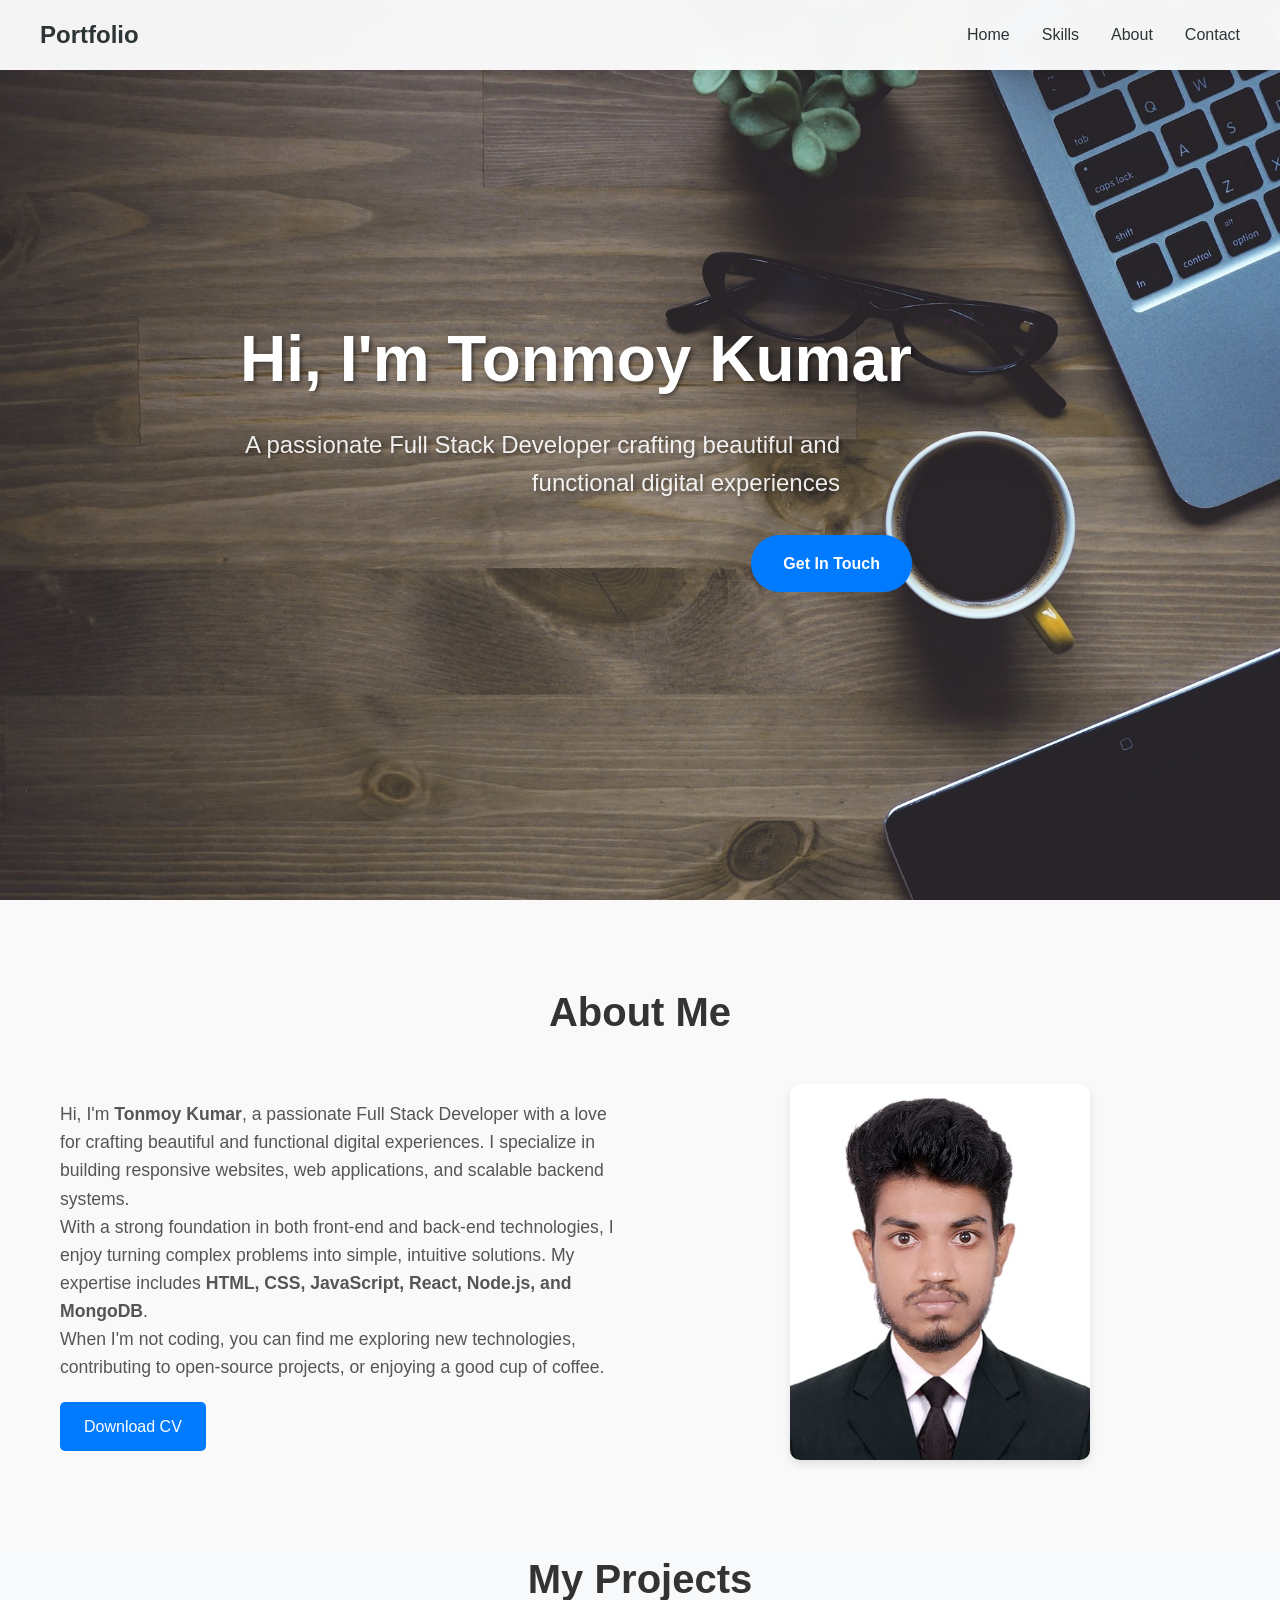
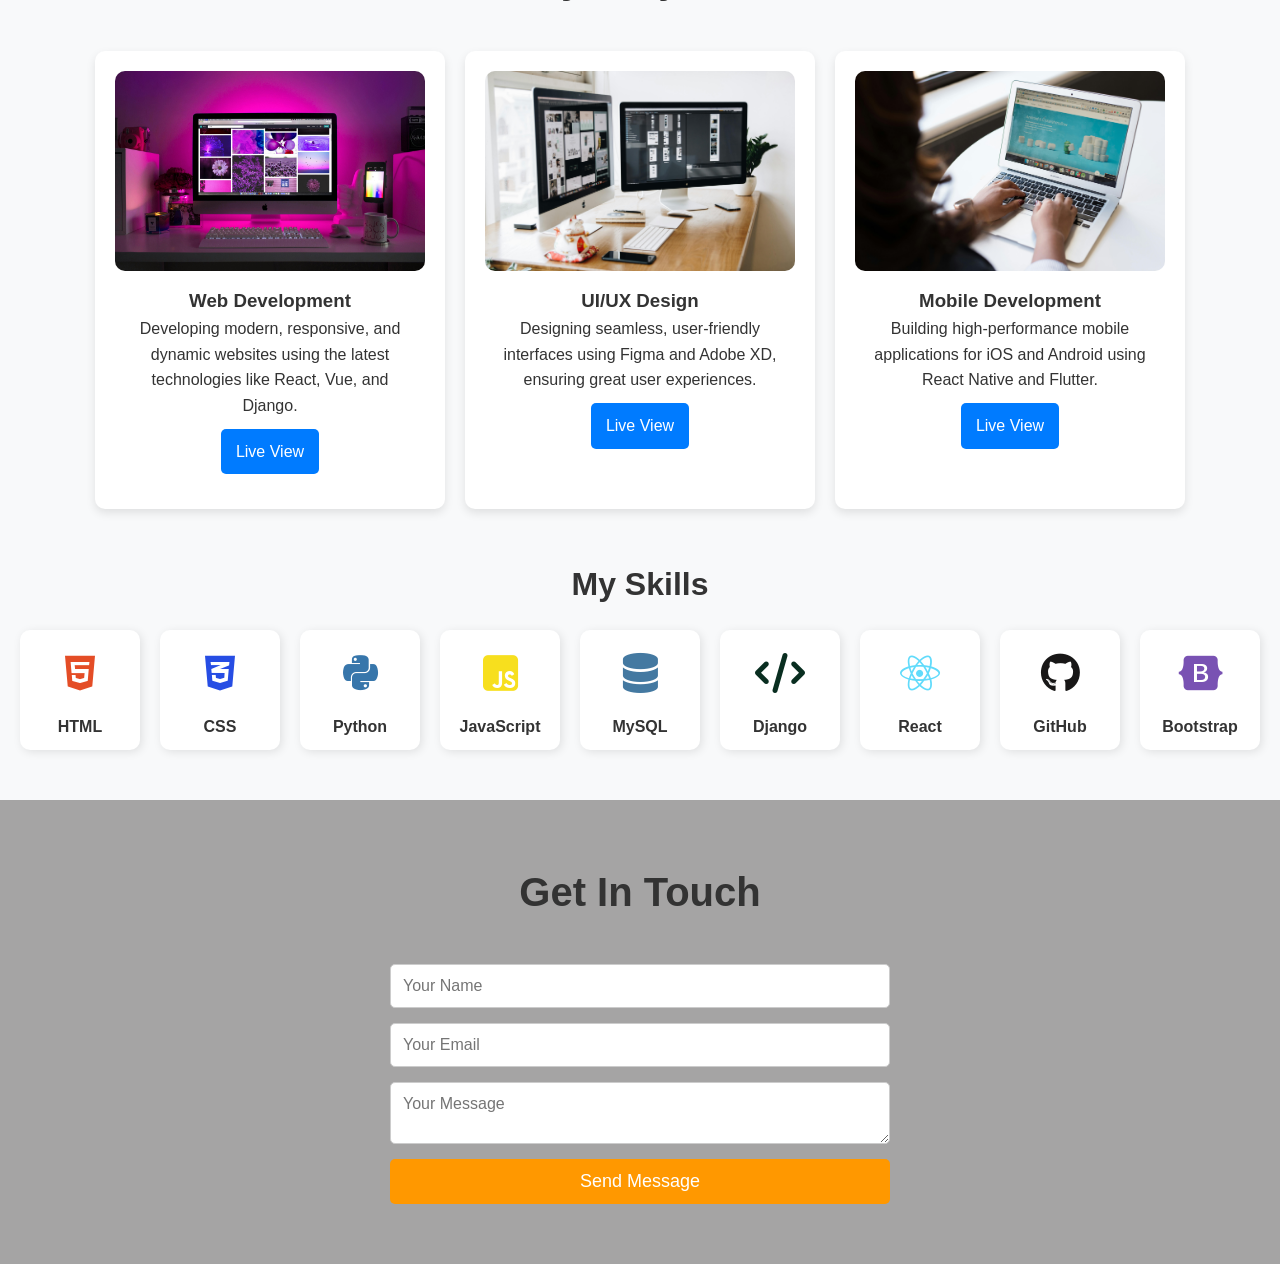
<file: assets/index.html>
<!DOCTYPE html>
<html lang="en">
<head>
    <meta charset="UTF-8">
    <meta name="viewport" content="width=device-width, initial-scale=1.0">
    <title>Portfolio</title>
    <link rel="stylesheet" href="style.css">
    <link rel="stylesheet" href="https://cdnjs.cloudflare.com/ajax/libs/font-awesome/6.4.2/css/all.min.css">

</head>
<body>
    <nav class="navbar">
        <div class="nav-content">
            <a href="#home" class="logo">Portfolio</a>
            <ul class="nav-links">
                <li><a href="#home">Home</a></li>
                <!-- <li><a href="#services">Services</a></li> -->
                <li><a href="#skills">Skills</a></li>
                <li><a href="#about">About</a></li>
                <li><a href="#contact">Contact</a></li>
            </ul>
        </div>
    </nav>

    <section id="home">
        <div class="section-container home-content">
            <!-- Banner Image -->
            <img src="/img/banner.jpg" alt="Banner Image" class="banner-image">
            
            <!-- Hero Text and Subtitle -->
            <h1 class="hero-text">Hi, I'm Tonmoy Kumar</h1>
            <p class="hero-subtitle">A passionate Full Stack Developer crafting beautiful and functional digital experiences</p>
            
            <!-- Call to Action Button -->
            <a href="#contact" class="cta-button">Get In Touch</a>
        </div>
    </section>

    <section id="about">
        <div class="section-container about-content">
            <h2 class="section-title">About Me</h2>
            <div class="about-details">
                <div class="about-text">
                    <p>
                        Hi, I'm <strong>Tonmoy Kumar</strong>, a passionate Full Stack Developer with a love for crafting beautiful and functional digital experiences. I specialize in building responsive websites, web applications, and scalable backend systems.
                    </p>
                    <p>
                        With a strong foundation in both front-end and back-end technologies, I enjoy turning complex problems into simple, intuitive solutions. My expertise includes <strong>HTML, CSS, JavaScript, React, Node.js, and MongoDB</strong>.
                    </p>
                    <p>
                        When I'm not coding, you can find me exploring new technologies, contributing to open-source projects, or enjoying a good cup of coffee.
                    </p>
                    <!-- Download CV Button -->
                    <a href="/doc/Tonmoy.pdf" download class="cv-button">Download CV</a>
                </div>
                <div class="about-image">
                    <img src="/img/profile.jpeg" alt="Tonmoy Kumar" class="profile-pic">
                </div>
            </div>
        </div>
    </section>

    <section id="projects">
        <div class="section-container">
            <h2 class="section-title">My Projects</h2>
            <div class="projects-grid">
                
                <!-- Project 1 -->
                <div class="projects-card">
                    <img src="/img/p3.jpg" alt="Web Development" class="project-image">
                    <div class="project-content">
                        <h3>Web Development</h3>
                        <p>Developing modern, responsive, and dynamic websites using the latest technologies like React, Vue, and Django.</p>
                        <a href="https://example.com/web-dev" class="live-button" target="_blank">Live View</a>
                    </div>
                </div>
    
                <!-- Project 2 -->
                <div class="projects-card">
                    <img src="/img/p2.jpg" alt="UI/UX Design" class="project-image">
                    <div class="project-content">
                        <h3>UI/UX Design</h3>
                        <p>Designing seamless, user-friendly interfaces using Figma and Adobe XD, ensuring great user experiences.</p>
                        <a href="https://example.com/ui-ux" class="live-button" target="_blank">Live View</a>
                    </div>
                </div>
    
                <!-- Project 3 -->
                <div class="projects-card">
                    <img src="/img/p1.jpg" alt="Mobile Development" class="project-image">
                    <div class="project-content">
                        <h3>Mobile Development</h3>
                        <p>Building high-performance mobile applications for iOS and Android using React Native and Flutter.</p>
                        <a href="https://example.com/mobile-app" class="live-button" target="_blank">Live View</a>
                    </div>
                </div>
    
            </div>
        </div>
    </section>
     

    <section id="skills">
        <h2 class="section-title">My Skills</h2>
        <div class="skills-container">
            <div class="skill-card">
                <div class="skill-icon"><i class="fab fa-html5"></i></div>
                <p class="skill-name">HTML</p>
            </div>

            <div class="skill-card">
                <div class="skill-icon"><i class="fab fa-css3-alt"></i></div>
                <p class="skill-name">CSS</p>
            </div>

            <div class="skill-card">
                <div class="skill-icon"><i class="fab fa-python"></i></div>
                <p class="skill-name">Python</p>
            </div>

            <div class="skill-card">
                <div class="skill-icon"><i class="fab fa-js-square"></i></div>
                <p class="skill-name">JavaScript</p>
            </div>

            <div class="skill-card">
                <div class="skill-icon"><i class="fas fa-database"></i></div>
                <p class="skill-name">MySQL</p>
            </div>


            <div class="skill-card">
                <div class="skill-icon"><i class="fas fa-code"></i></div>
                <p class="skill-name">Django</p>
            </div>

            <div class="skill-card">
                <div class="skill-icon"><i class="fab fa-react"></i></div>
                <p class="skill-name">React</p>
            </div>


            <div class="skill-card">
                <div class="skill-icon"><i class="fab fa-github"></i></div>
                <p class="skill-name">GitHub</p>
            </div>

            <div class="skill-card">
                <div class="skill-icon"><i class="fab fa-bootstrap"></i></div>
                <p class="skill-name">Bootstrap</p>
            </div>
        </div>
    </section>



    <section id="contact">
        <div class="section-container">
          <h2 class="section-title">Get In Touch</h2>
            <form class="contact-form">
                <input type="text" placeholder="Your Name" required>
                <input type="email" placeholder="Your Email" required>
                <textarea placeholder="Your Message" required></textarea>
                <button type="submit">Send Message</button>
            </form>
        </div>
    </section>

    <script src="script.js"></script>
</body>
</html>
</file>
<file: assets/style.css>
/* Reset and Base Styles */
  * {
    margin: 0;
    padding: 0;
    box-sizing: border-box;
    font-family: 'Segoe UI', Tahoma, Geneva, Verdana, sans-serif;
}

html {
    scroll-behavior: smooth;
}

body {
    line-height: 1.6;
    color: #333;
    background-color: #f8f9fa;
}

/* Animations */
@keyframes fadeIn {
    from { opacity: 0; transform: translateY(20px); }
    to { opacity: 1; transform: translateY(0); }
}

@keyframes slideIn {
    from { transform: translateX(-100%); }
    to { transform: translateX(0); }
}

/* Navigation */
.navbar {
    background: rgba(255, 255, 255, 0.95);
    padding: 1rem 2rem;
    position: fixed;
    width: 100%;
    top: 0;
    z-index: 1000;
    box-shadow: 0 2px 10px rgba(0, 0, 0, 0.1);
    backdrop-filter: blur(10px);
}

.nav-content {
    max-width: 1200px;
    margin: 0 auto;
    display: flex;
    justify-content: space-between;
    align-items: center;
}

.logo {
    font-size: 1.5rem;
    font-weight: bold;
    color: #2d3436;
    text-decoration: none;
}

.nav-links {
    display: flex;
    gap: 2rem;
    list-style: none;
}

.nav-links a {
    text-decoration: none;
    color: #2d3436;
    font-weight: 500;
    transition: color 0.3s;
    position: relative;
}

.nav-links a::after {
    content: '';
    position: absolute;
    width: 0;
    height: 2px;
    bottom: -5px;
    left: 0;
    background-color: #0984e3;
    transition: width 0.3s;
}

.nav-links a:hover::after {
    width: 100%;
}



/* Home Section */
#home {
    background: linear-gradient(135deg, #74b9ff, #0984e3);
    color: white;
    position: relative;
    overflow: hidden;
    height: 100vh;
    background-image: url('/img/banner.jpg');
    background-size: cover;
    background-position: center;
    background-repeat: no-repeat;
    display: flex;
    align-items: center; /* Vertically centers the content */
    justify-content: flex-end; /* Aligns content to the right */
    padding-right: 10%;
}

.home-content {
    position: relative;
    z-index: 2;
    text-align: right; /* Aligns text to the right */
    max-width: 600px; /* Limits the width of the content */
    margin-left: auto; /* Pushes the container to the right */
    transform: translateX(100%); /* Starts the content off-screen to the right */
    animation: slideIn 1s forwards;
}

.hero-text {
    font-size: 4rem;
    font-weight: bold;
    margin-bottom: 1rem;
    animation: slideIn 1s ease-out;
    text-shadow: 2px 2px 4px rgba(0, 0, 0, 0.5); /* Adds shadow for better readability */
    color: #ffffff;
}

.hero-subtitle {
    font-size: 1.5rem;
    opacity: 0.9;
    max-width: 600px;
    margin-bottom: 2rem;
    text-shadow: 2px 2px 4px rgba(0, 0, 0, 0.5); /* Adds shadow for better readability */
    color: #ffffff;
    font-weight: normal;
}

.cta-button {
    display: inline-block;
    padding: 1rem 2rem;
    background: white;
    text-decoration: none;
    border-radius: 30px;
    font-weight: bold;
    transition: transform 0.3s, box-shadow 0.3s;
    background-color: #007BFF;
    color: white;
    text-decoration: none;
    font-size: 1rem;
    transition: background-color 0.3s ease;
}

.cta-button:hover {
    transform: translateY(-3px);
    box-shadow: 0 5px 15px rgba(0, 0, 0, 0.2);
    background-color: #0056b3;
}

.banner-image {
    display: none; /* Hides the <img> tag if you're using a background image */
}

/* project section */
.projects-grid {
    display: flex;
    flex-wrap: wrap;
    gap: 20px;
    justify-content: center;
}

.projects-card {
    display: flex;
    flex-direction: column;
    align-items: center;
    text-align: center;
    background: #fff;
    padding: 20px;
    border-radius: 10px;
    box-shadow: 0 4px 10px rgba(0, 0, 0, 0.1);
    max-width: 350px;
    transition: transform 0.3s;
}

.projects-card:hover {
    transform: translateY(-5px);
}

.project-image {
    width: 100%;
    height: 200px;
    object-fit: cover;
    border-radius: 10px;
}

.project-content {
    padding: 15px;
}

.live-button {
    display: inline-block;
    background: #007bff;
    color: #fff;
    text-decoration: none;
    padding: 10px 15px;
    margin-top: 10px;
    border-radius: 5px;
    transition: background 0.3s;
}

.live-button:hover {
    background: #0056b3;
}


/* skill section */
#skills {
    padding: 50px 20px;
}

#skills h2 {
    font-size: 2em;
    margin-bottom: 20px;
    color: #333;
}

/* Skills Container */
.skills-container {
    display: flex;
    flex-wrap: wrap;
    justify-content: center;
    gap: 20px;
}

/* Skill Cards */
.skill-card {
    width: 120px;
    height: 120px;
    background-color: #fff;
    box-shadow: 2px 2px 10px rgba(0, 0, 0, 0.1);
    border-radius: 10px;
    display: flex;
    flex-direction: column;
    align-items: center;
    justify-content: center;
    transition: transform 0.3s ease-in-out;
}

/* Hover Effect */
.skill-card:hover {
    transform: scale(1.1);
}

/* Skill Icons */
.skill-icon {
    font-size: 2.5em;
    margin-bottom: 8px;
}

/* Skill Name */
.skill-name {
    font-size: 1em;
    font-weight: bold;
    color: #333;
}

/* Individual Icon Colors */
.fa-html5 { color: #E44D26; }
.fa-css3-alt { color: #264de4; }
.fa-python { color: #3776AB; }
.fa-js-square { color: #F7DF1E; }
.fa-database { color: #4479A1; }
.fa-code { color: #092E20; }
.fa-react { color: #61DBFB; }
.fa-git-alt { color: #F34F29; }
.fa-github { color: #181717; }
.fa-bootstrap { color: #7952B3; }

/* about section */ 
#about {
    padding: 80px 0;
    background-color: #f9f9f9;
    overflow: hidden; /* Ensures no overflow from animations */
}

.section-container {
    max-width: 1200px;
    margin: 0 auto;
    padding: 0 20px;
}

.section-title {
    font-size: 2.5rem;
    text-align: center;
    margin-bottom: 40px;
    color: #333;
}


.about-details {
    display: flex;
    align-items: center;
    gap: 40px;
}

.about-text {
    flex: 1;
    font-size: 1.1rem;
    line-height: 1.6;
    color: #555;
    opacity: 1; /* Visible by default */
    transform: translateX(0); /* Starts in place */
    transition: opacity 1s ease, transform 1s ease; /* Smooth slide-in effect */
}

.about-text.hidden {
    opacity: 0; /* Hidden initially */
    transform: translateX(-100%); /* Starts off-screen to the left */
}

.about-image {
    flex: 1;
    text-align: center;
    opacity: 1; /* Visible by default */
    transform: translateX(0); /* Starts in place */
    transition: opacity 1s ease, transform 1s ease; /* Smooth slide-in effect */
}

.about-image.hidden {
    opacity: 0; /* Hidden initially */
    transform: translateX(100%); /* Starts off-screen to the right */
}

.profile-pic {
    max-width: 300px; /* Adjust the size of the profile picture */
    border-radius: 10px;
    box-shadow: 0 4px 8px rgba(0, 0, 0, 0.1);
}

.cv-button {
    display: inline-block;
    margin-top: 20px;
    padding: 0.75rem 1.5rem;
    background-color: #007BFF;
    color: white;
    text-decoration: none;
    border-radius: 5px;
    font-size: 1rem;
    transition: background-color 0.3s ease;
}

.cv-button:hover {
    background-color: #0056b3;
}

/* Responsive Design */
@media (max-width: 768px) {
    .about-details {
        flex-direction: column;
    }

    .about-text, .about-image {
        text-align: center;
    }

    .profile-pic {
        max-width: 200px; /* Smaller profile picture on mobile */
    }
}

/* Contact Section */
#contact {
background: #a5a4a4;
color: white;
padding: 60px 20px;
text-align: center;
}

.contact-form {
display: flex;
flex-direction: column;
gap: 15px;
max-width: 500px;
margin: auto;
}

.contact-form input,
.contact-form textarea {
width: 100%;
padding: 12px;
border: 1px solid #ccc;
border-radius: 5px;
font-size: 16px;
}

.contact-form button {
background: #ff9800;
color: #fff;
padding: 12px;
border: none;
border-radius: 5px;
font-size: 18px;
cursor: pointer;
transition: 0.3s;
}

.contact-form button:hover {
background: #e68900;
}


/* Responsive Design */
@media (max-width: 768px) {
    .nav-content {
        flex-direction: column;
        gap: 1rem;
    }

    .hero-text {
        font-size: 2.5rem;
    }

    .about-content,
    .contact-container {
        grid-template-columns: 1fr;
    }

    .about-image {
        height: 300px;
    }
}


@keyframes slideIn {
    to {
        transform: translateX(0); /* Brings the content to its final position */
    }
}
</file>
